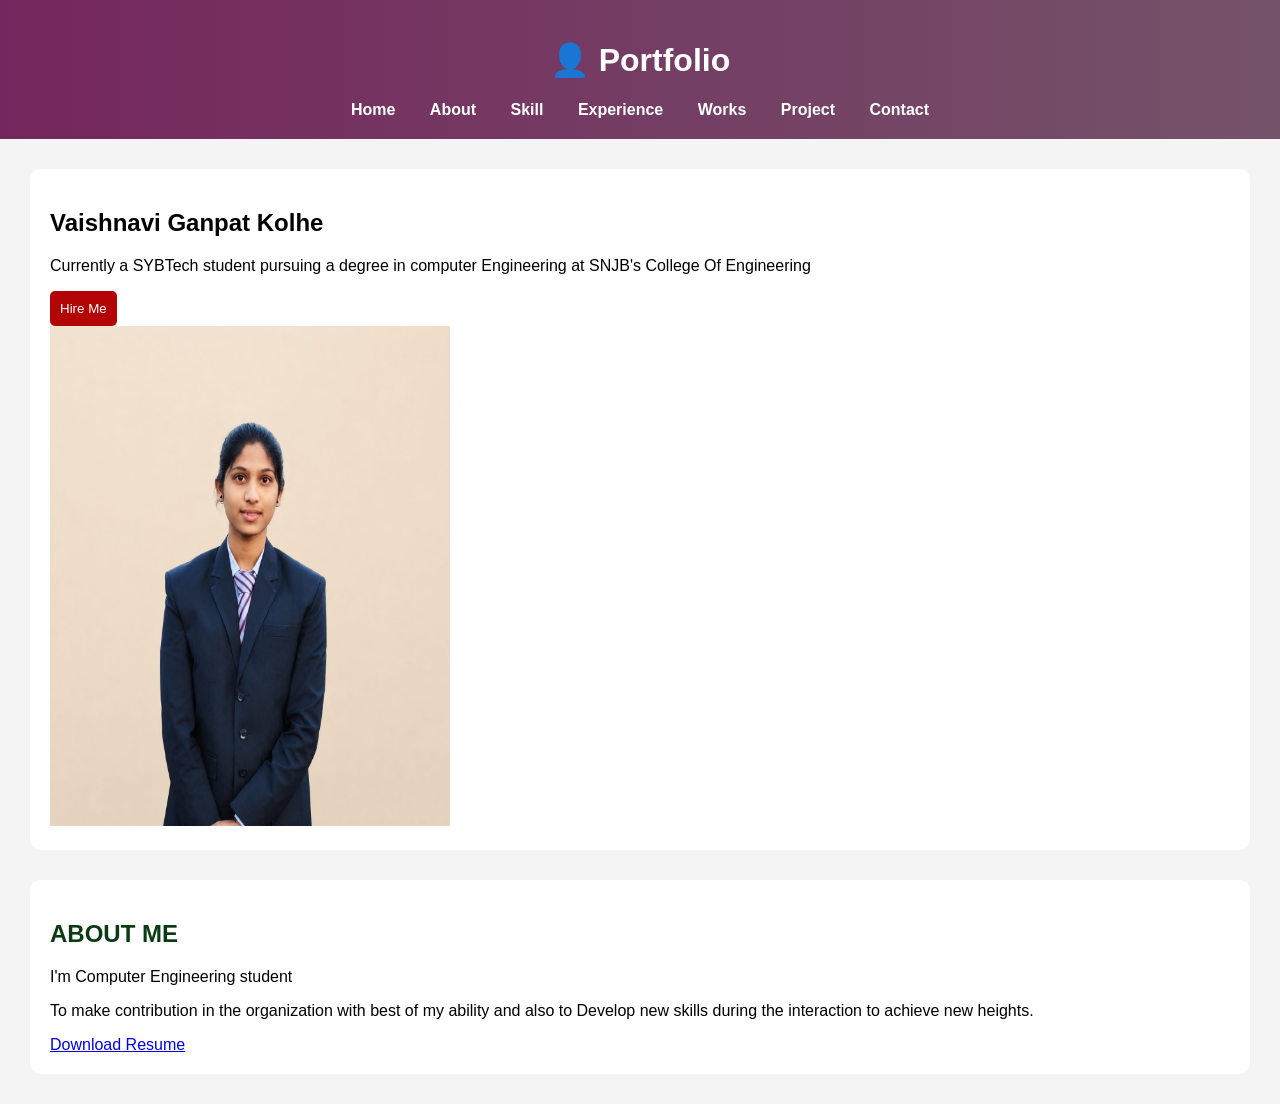
<file: index.html>
<!DOCTYPE html>
<html lang="en">
<head>
    <title>About - Me</title>

       <style>
         body {
            margin: 0;
            font-family: Arial;
            background: #f4f4f4;
        }

        header {
            background: linear-gradient(to right, #75265e, #745369);
            color: white;
            text-align: center;
            padding: 20px;
        }

        nav a {
            color: white;
            margin: 15px;
            text-decoration: none;
            font-weight: bold;
        }
        section {
            background: white;
            margin: 30px;
            padding: 20px;
            border-radius: 10px;
        }

        h2 {
            color: #0b3b13;
        }

        button {
            background: #b30505;
            color: white;
            padding: 10px;
            border: none;
            cursor: pointer;
            border-radius: 5px;
        }

    </style>
</head>

<body>

<header>
    <h1>👤 Portfolio</h1>

      <nav>
        <a href="index.html">Home</a>
        <a href="about.html">About</a>
        <a href="skill.html">Skill</a>
        <a href="experience.html">Experience</a>
        <a href="works.html">Works</a>
        <a href="project.html">Project</a>
        <a href="contact.html">Contact</a>
    </nav>
</header>

    <!-- Hero Section -->
    <section class="hero">

        <div class="hero-text">
            <h1>Vaishnavi Ganpat Kolhe</h1>

            <p>
                Currently a SYBTech student pursuing a degree in computer Engineering at SNJB's College Of Engineering
            </p>

            <button>Hire Me</button>
        </div>

        <div class="hero-image">
            <img src="vaishnavi1.jpeg" width="400" height="500" alt="Profile">
        </div>

    </section>

    <section class="about">

        <div class="about-text">

            <h2>ABOUT ME</h2>

            <div class="line"></div>

            <p class="top-text">
                I'm Computer Engineering student
            </p>

            <p>
                To make contribution in the organization with best of my ability and also to Develop new skills during the interaction to achieve new heights.
            </p>

            <a href="resume.pdf"download class="btn">Download Resume</a>

        </div>

    </section>

</body>
</html>
</file>
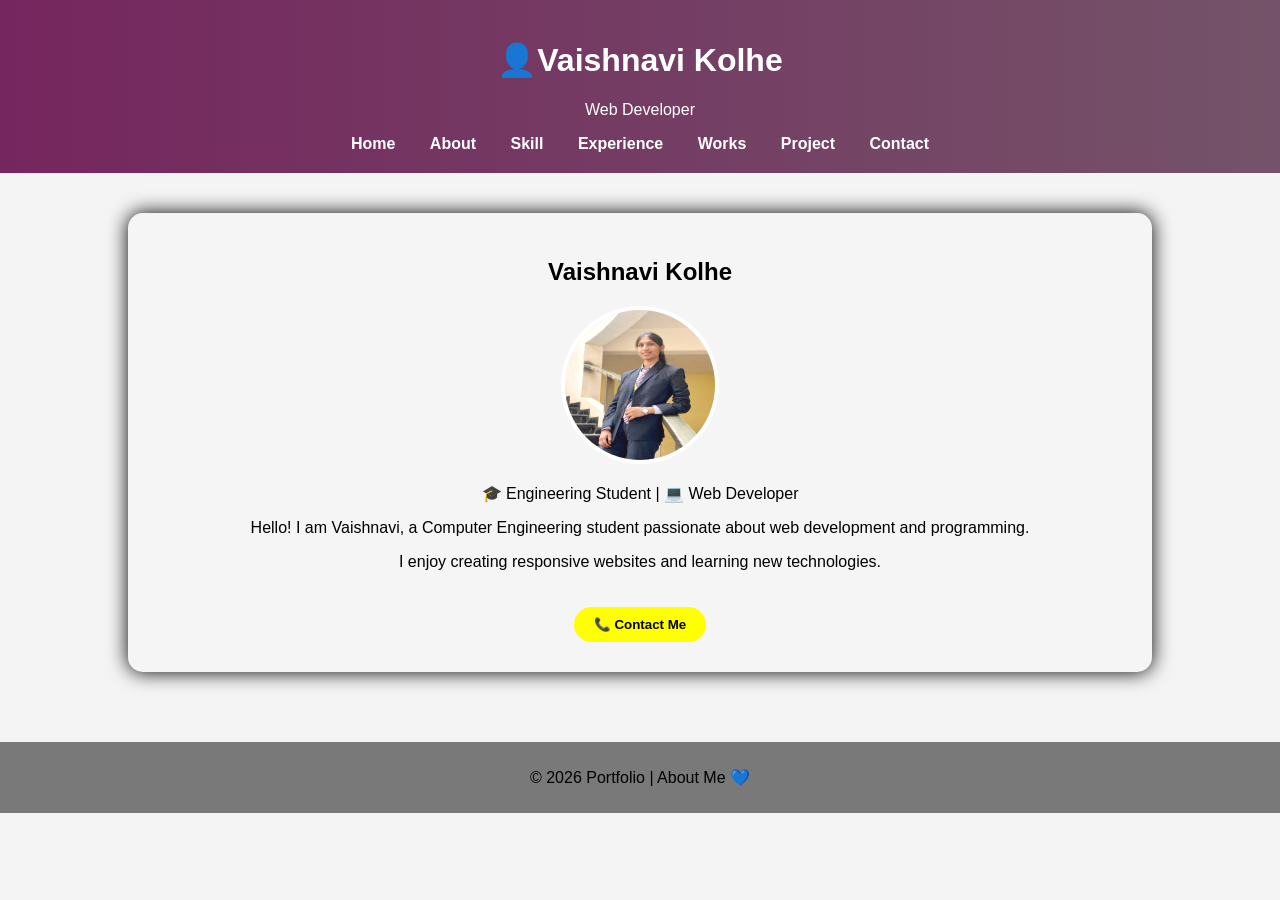
<file: about.html>
<!DOCTYPE html>
<html>
<head>
    <title>About - Portfolio</title>

    <style>
     body {
            margin: 0;
            font-family: Arial;
            background: #f4f4f4;
        }
      header {
            background: linear-gradient(to right, #75265e, #745369);
            color: white;
            text-align: center;
            padding: 20px;
        }
         nav a {
            color: white;
            margin: 15px;
            text-decoration: none;
            font-weight: bold;
        }

        nav a:hover {
            color: yellow;
        }

        .container {
            width: 80%;
            margin: auto;
            text-align: center;
            padding: 40px;
        }

        .profile {
            background: rgba(255,255,255,0.1);
            padding: 30px;
            border-radius: 15px;
            box-shadow: 0 0 20px black;
        }

        .profile img {
            width: 150px;
            height: 150px;
            border-radius: 50%;
            border: 4px solid white;
        }

        h2 {
            margin-top: 15px;
        }

        .skills {
            margin-top: 20px;
        }

        .skill {
            background: white;
            color: black;
            margin: 10px;
            padding: 10px;
            border-radius: 20px;
            display: inline-block;
        }

        .btn {
            margin-top: 20px;
            padding: 10px 20px;
            background: yellow;
            color: black;
            border: none;
            border-radius: 20px;
            cursor: pointer;
            font-weight: bold;
        }

        .btn:hover {
            background: orange;
        }

        footer {
            text-align: center;
            padding: 10px;
            margin-top: 30px;
            background: rgba(0,0,0,0.5);
        }
        
    </style>
</head>

<body>

<header>
    <h1>👤Vaishnavi Kolhe</h1>
    <p>Web Developer</p>
    <nav>
        <a href="index.html">Home</a>
        <a href="about.html">About</a>
        <a href="skill.html">Skill</a>
        <a href="experience.html">Experience</a>
        <a href="works.html">Works</a>
        <a href="project.html">Project</a>
        <a href="contact.html">Contact</a>
    </nav>
</header>

<div class="container">

    <div class="profile">

        <h2>Vaishnavi Kolhe</h2>
         <div class="hero-image">
            <img src="pic vaishnavi.jpeg" alt="Profile">
        </div>
        <p>🎓 Engineering Student | 💻 Web Developer</p>

          <p>
                Hello! I am Vaishnavi, a Computer Engineering student
                passionate about web development and programming.
            </p>

            <p>
                I enjoy creating responsive websites and learning
                new technologies.
            </p>

        <button class="btn" onclick="showContact()">📞 Contact Me</button>

        <p id="contact" style="display:none; margin-top:10px;">
            📧 Email: kolhevaishanvi07@gmail.com <br>
            📱 Phone:  +91 9876543210
        </p>

    </div>

</div>

<footer>
    <p>© 2026 Portfolio | About Me 💙</p>
</footer>

<script>
function showContact() {
    document.getElementById("contact").style.display = "block";
}
</script>

</body>
</html>
</file>
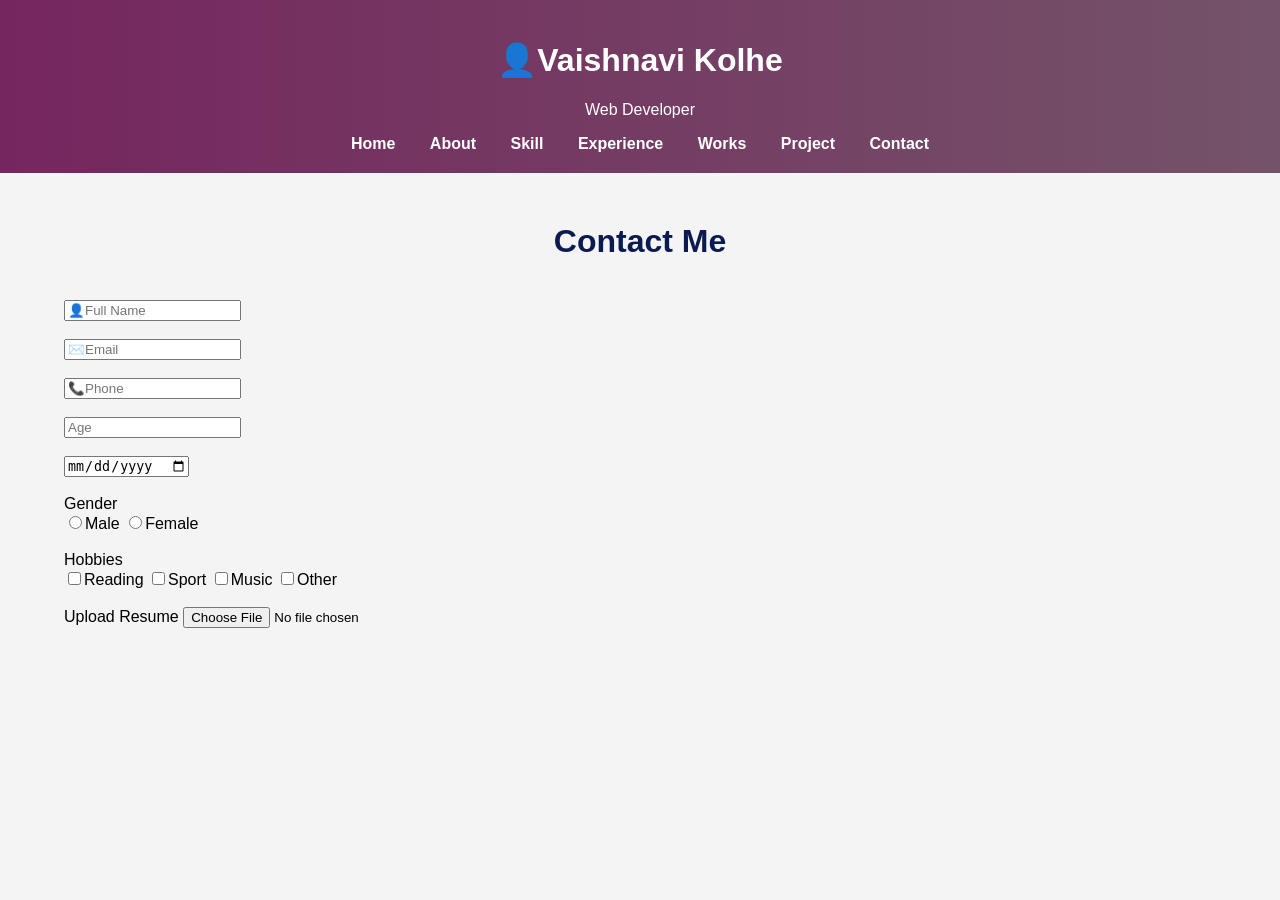
<file: contact.html>
<!DOCTYPE html>
<html>
<head>
    <title>Projects</title>

    <style>

        body{
            font-family:Arial;
            background:#f4f4f4;
        }
        
        .projects{
            width:90%;
            margin:50px auto;
        }

        .projects h1{
            text-align:center;
            color:#0b1b52;
            margin-bottom:40px;
        }

        .card{
            background:white;
            padding:20px;
            margin-bottom:25px;
            border-radius:10px;
            box-shadow:0 0 10px rgba(0,0,0,0.1);
        }

        .card img{
            width:100%;
            max-width:400px;
            border-radius:10px;
        }

        .card h2{
            margin:15px 0;
        }
        header{
            text-align: center;
            padding: 20px;
        }

         body {
            margin: 0;
            font-family: Arial;
            background: #f4f4f4;
        }
      header {
            background: linear-gradient(to right, #75265e, #745369);
            color: white;
            text-align: center;
            padding: 20px;
        }
         nav a {
            color: white;
            margin: 15px;
            text-decoration: none;
            font-weight: bold;
        }
        nav a:hover {
            color: yellow;
        }

        .container {
            width: 80%;
            margin: auto;
            text-align: center;
            padding: 40px;
        }

        .profile {
            background: rgba(255,255,255,0.1);
            padding: 30px;
            border-radius: 15px;
            box-shadow: 0 0 20px black;
        }

        .profile img {
            width: 150px;
            height: 150px;
            border-radius: 50%;
            border: 4px solid white;
        }

        h2 {
            margin-top: 15px;
        }

        .btn {
            margin-top: 20px;
            padding: 10px 20px;
            background: yellow;
            color: black;
            border: none;
            border-radius: 20px;
            cursor: pointer;
            font-weight: bold;
        }

        .btn:hover {
            background: orange;
        }

        footer {
            text-align: center;
            padding: 10px;
            margin-top: 30px;
            background: rgba(0,0,0,0.5);
        }

    </style>
</head>

<body>

    <header>
    <h1>👤Vaishnavi Kolhe</h1>
    <p>Web Developer</p>
    <nav>
        <a href="index.html">Home</a>
        <a href="about.html">About</a>
        <a href="skill.html">Skill</a>
        <a href="experience.html">Experience</a>
        <a href="works.html">Works</a>
        <a href="project.html">Project</a>
        <a href="contact.html">Contact</a>
    </nav>
</header>

    <div class="projects">

        <h1>Contact Me</h1>


    <body>
        <input type="text" class="form-control mb-2" placeholder="👤Full Name" required><br><br>

    <input type="email" class="form-control mb-2" placeholder="✉️Email" required><br><br>

    <input type="tel" class="form-control mb-2" placeholder="📞Phone" required><br><br>

    <input type="number" class="form-control mb-2" placeholder="Age" required><br><br>

    <input type="date" class="form-control mb-2" placeholder="Date Of Birth" required><br><br>
    
    <div class="mb-3">
    <label>Gender</label><br> 
    <input type="radio" name="gender">Male
    <input type="radio" name="gender">Female<br><br>
    
    <div class="mb-3">
    <label>Hobbies</label><br>
    <input type="checkbox">Reading
    <input type="checkbox">Sport
    <input type="checkbox">Music
    <input type="checkbox">Other
    </div><br>
    

<label>Upload Resume</label>
    <input type="file" class="form-control mt-2">


    </div>

</body>

</body>
</html>
</file>
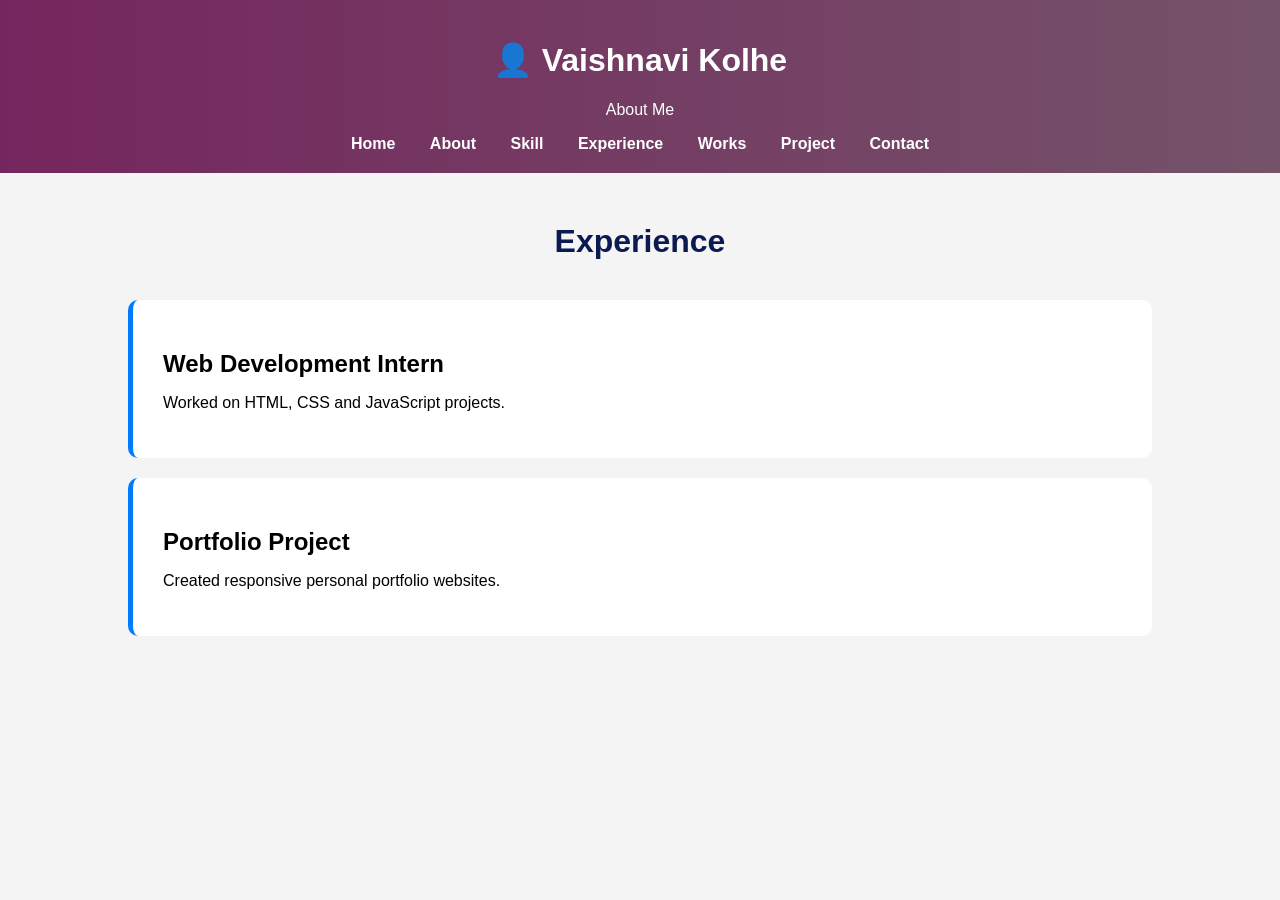
<file: experience.html>
<!DOCTYPE html>
<html>
<head>
    <title>Experience</title>

    <style>
 body {
            margin: 0;
            font-family: Arial;
            background: #f4f4f4;
        }
       header {
            background: linear-gradient(to right, #75265e, #745369);
            color: white;
            text-align: center;
            padding: 20px;
        }
         nav a {
            color: white;
            margin: 15px;
            text-decoration: none;
            font-weight: bold;
        }

        .experience{
            width:80%;
            margin:50px auto;
        }

        .experience h1{
            text-align:center;
            color:#0b1b52;
            margin-bottom:40px;
        }

        .box{
            background:white;
            padding:30px;
            margin-bottom:20px;
            border-left:5px solid #007bff;
            border-radius:10px;
        }

        .box h2{
            margin-bottom:10px;
        }
    </style>

    </style>
</head>

<body>
    <header>
    <h1>👤 Vaishnavi Kolhe</h1>
    <p>About Me</p>
      <nav>
        <a href="index.html">Home</a>
        <a href="about.html">About</a>
        <a href="skill.html">Skill</a>
        <a href="experience.html">Experience</a>
        <a href="works.html">Works</a>
        <a href="project.html">Project</a>
        <a href="contact.html">Contact</a>
    </nav>
</header>

    <div class="experience">

        <h1>Experience</h1>

        <div class="box">

            <h2>Web Development Intern</h2>

            <p>Worked on HTML, CSS and JavaScript projects.</p>

        </div>

        <div class="box">

            <h2>Portfolio Project</h2>

            <p>Created responsive personal portfolio websites.</p>

        </div>

    </div>

</body>
</html>
</file>
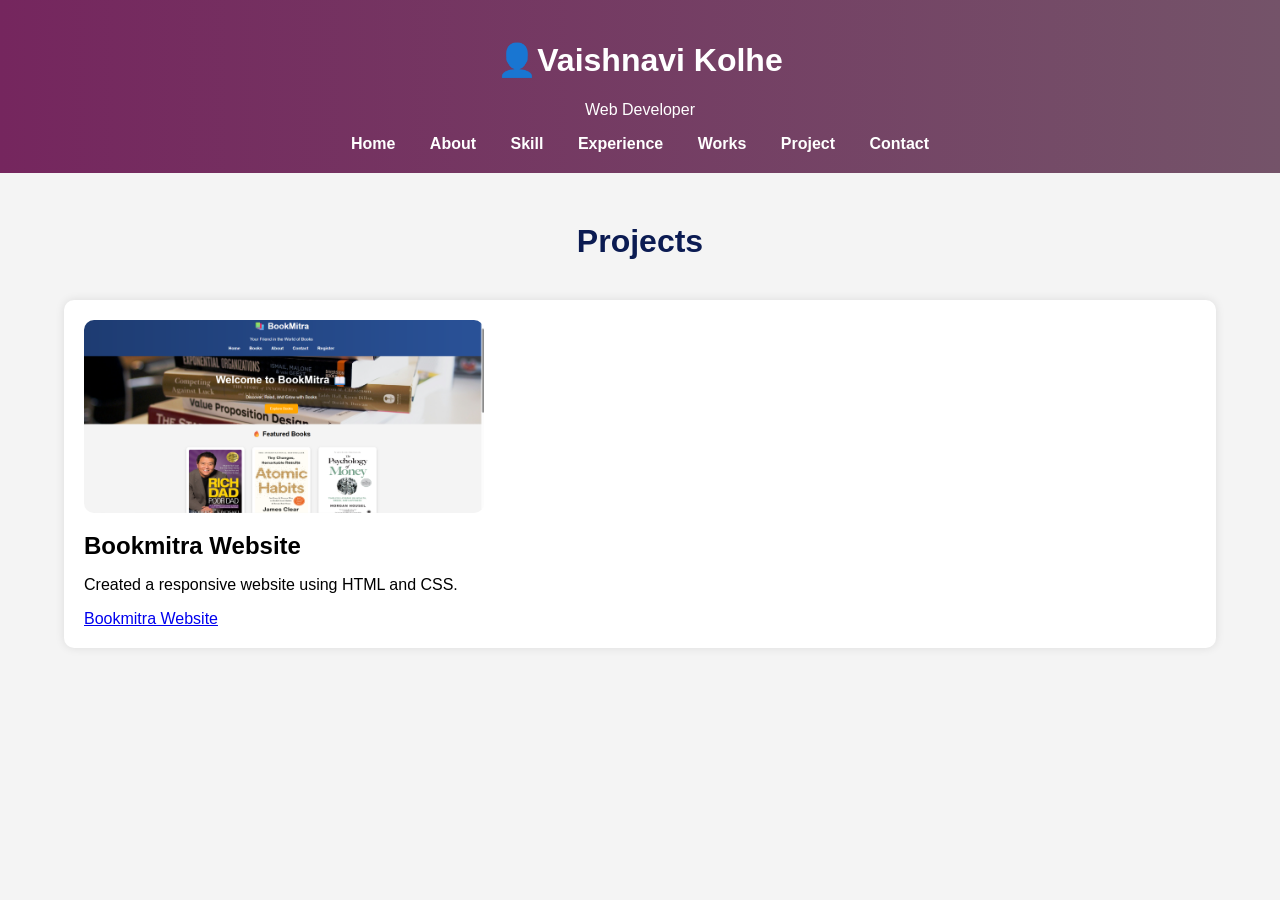
<file: project.html>
<!DOCTYPE html>
<html>
<head>
    <title>Projects</title>

    <style>

        body {
            margin: 0;
            font-family: Arial;
            background: #f4f4f4;
        }
       header {
            background: linear-gradient(to right, #75265e, #745369);
            color: white;
            text-align: center;
            padding: 20px;
        }
         nav a {
            color: white;
            margin: 15px;
            text-decoration: none;
            font-weight: bold;
        }
        .projects{
            width:90%;
            margin:50px auto;
        }

        .projects h1{
            text-align:center;
            color:#0b1b52;
            margin-bottom:40px;
        }

        .card{
            background:white;
            padding:20px;
            margin-bottom:25px;
            border-radius:10px;
            box-shadow:0 0 10px rgba(0,0,0,0.1);
        }

        .card img{
            width:100%;
            max-width:400px;
            border-radius:10px;
        }

        .card h2{
            margin:15px 0;
        }
    
    
        nav a:hover {
            color: yellow;
        }

        .container {
            width: 80%;
            margin: auto;
            text-align: center;
            padding: 40px;
        }

        .profile {
            background: rgba(255,255,255,0.1);
            padding: 30px;
            border-radius: 15px;
            box-shadow: 0 0 20px black;
        }

        .profile img {
            width: 150px;
            height: 150px;
            border-radius: 50%;
            border: 4px solid white;
        }

        h2 {
            margin-top: 15px;
        }

        .skills {
            margin-top: 20px;
        }

        .skill {
            background: white;
            color: black;
            margin: 10px;
            padding: 10px;
            border-radius: 20px;
            display: inline-block;
        }

        .btn {
            margin-top: 20px;
            padding: 10px 20px;
            background: yellow;
            color: black;
            border: none;
            border-radius: 20px;
            cursor: pointer;
            font-weight: bold;
        }

        .btn:hover {
            background: orange;
        }

        footer {
            text-align: center;
            padding: 10px;
            margin-top: 30px;
            background: rgba(0,0,0,0.5);
        }

    </style>
</head>

<body>

    <header>
    <h1>👤Vaishnavi Kolhe</h1>
    <p>Web Developer</p>
    <nav>
        <a href="index.html">Home</a>
        <a href="about.html">About</a>
        <a href="skill.html">Skill</a>
        <a href="experience.html">Experience</a>
        <a href="works.html">Works</a>
        <a href="project.html">Project</a>
        <a href="contact.html">Contact</a>
    </nav>
</header>

    <div class="projects">

        <h1>Projects</h1>

        <div class="card">

             <img src="Screenshot Bookmitra.png" alt="Bookmitra">

            <h2>Bookmitra Website</h2>

            <p>Created a responsive website using HTML and CSS.</p>

            <a href="https://kolhevaishanvi07.github.io/ADP-Project-BookMitra-/" >Bookmitra Website</a>

        </div>

    

    </div>

</body>
</html>
</file>
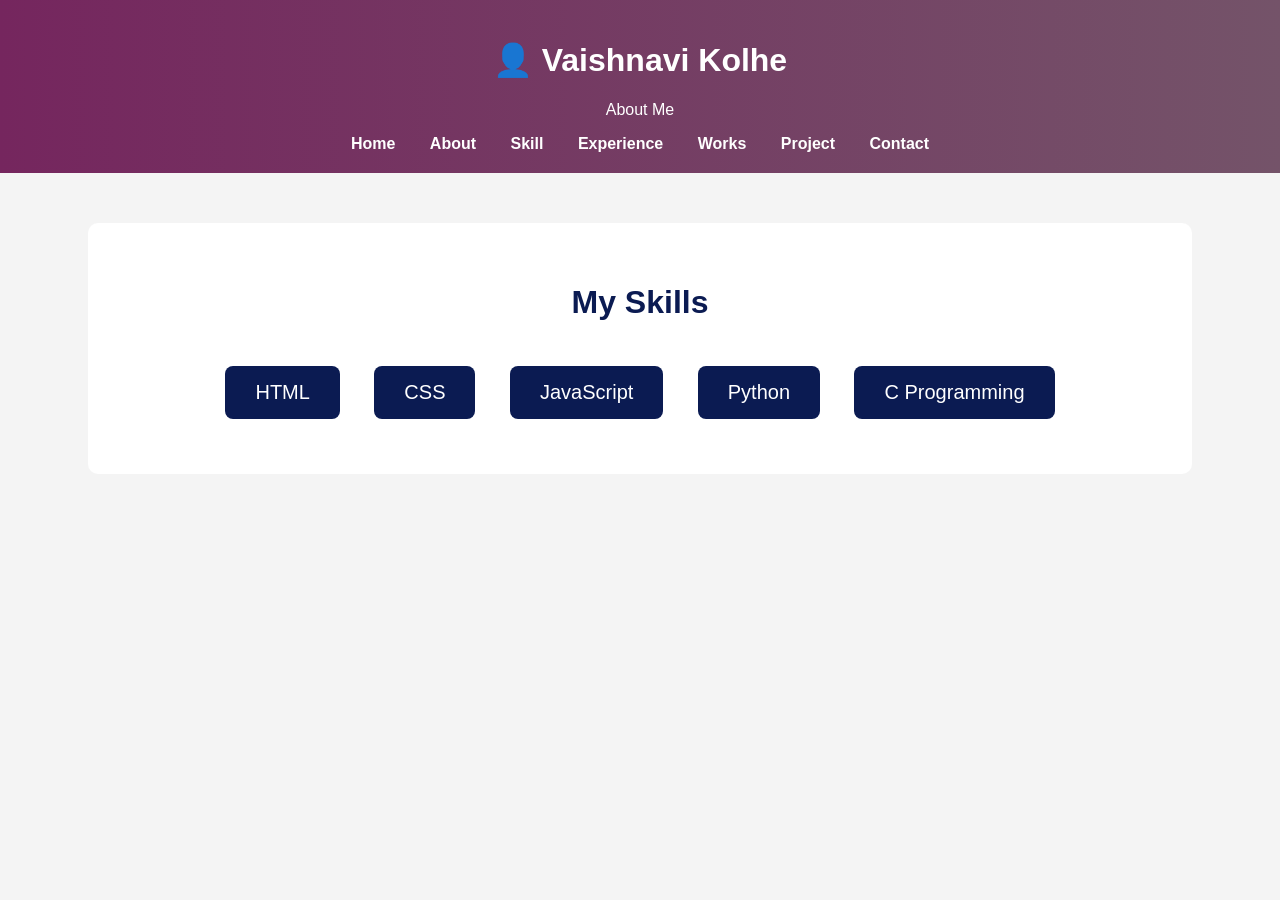
<file: skill.html>
<!DOCTYPE html>
<html lang="en">
<head>
    <title>About - Me</title>

     <style>
         body {
            margin: 0;
            font-family: Arial;
            background: #f4f4f4;
        }

        header {
            background: linear-gradient(to right, #75265e, #745369);
            color: white;
            text-align: center;
            padding: 20px;
        }

        nav a {
            color: white;
            margin: 15px;
            text-decoration: none;
            font-weight: bold;
        }
        section {
            background: white;
            margin: 30px;
            padding: 20px;
            border-radius: 10px;
        }

        h2 {
            color: #0b3b13;
        }

        button {
            background: #0a0606;
            color: white;
            padding: 10px;
            border: none;
            cursor: pointer;
            border-radius: 5px;
        }
        .skills{
            width:80%;
            margin:50px auto;
            background:white;
            padding:40px;
            border-radius:10px;
            text-align:center;
        }

         .skills h1{
            color:#0b1b52;
            margin-bottom:30px;
        }

        .skill-box{
            display:inline-block;
            background:#0b1b52;
            color:white;
            padding:15px 30px;
            margin:15px;
            border-radius:8px;
            font-size:20px;
        }
    </style>
</head>

<body>

<header>
    <h1>👤 Vaishnavi Kolhe</h1>
    <p>About Me</p>
      <nav>
        <a href="index.html">Home</a>
        <a href="about.html">About</a>
        <a href="skill.html">Skill</a>
        <a href="experience.html">Experience</a>
        <a href="works.html">Works</a>
        <a href="project.html">Project</a>
        <a href="contact.html">Contact</a>
    </nav>
</header>
 <div class="skills">

        <h1>My Skills</h1>

        <div class="skill-box">HTML</div>
        <div class="skill-box">CSS</div>
        <div class="skill-box">JavaScript</div>
        <div class="skill-box">Python</div>
        <div class="skill-box">C Programming</div>

    </div>

</body>
</html>
</file>
